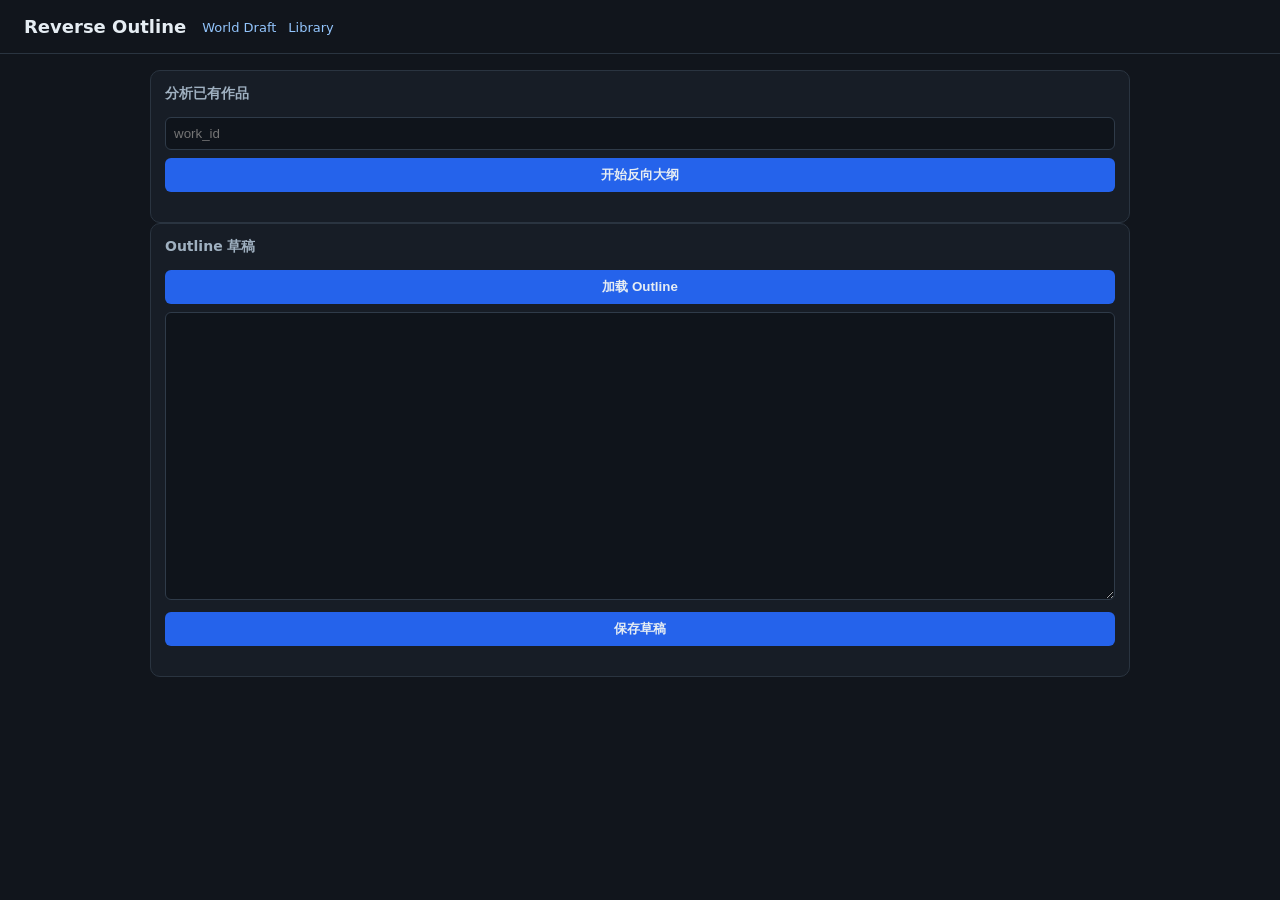
<file: apps/web/analysis.html>
<!doctype html>
<html lang="zh-CN">
<head>
  <meta charset="utf-8">
  <meta name="viewport" content="width=device-width, initial-scale=1">
  <title>Analysis</title>
  <link rel="stylesheet" href="styles.css">
</head>
<body>
  <header>
    <h1>Reverse Outline</h1>
    <nav><a href="/app/">World Draft</a><a href="/app/library.html">Library</a></nav>
    <span id="status"></span>
  </header>
  <main class="single">
    <section class="panel">
      <h2>分析已有作品</h2>
      <input id="work" placeholder="work_id">
      <button id="start">开始反向大纲</button>
      <pre id="report"></pre>
    </section>
    <section class="panel">
      <h2>Outline 草稿</h2>
      <button id="outline">加载 Outline</button>
      <textarea id="content" rows="18"></textarea>
      <button id="save">保存草稿</button>
      <pre id="message"></pre>
    </section>
  </main>
  <script src="analysis.js"></script>
</body>
</html>
</file>
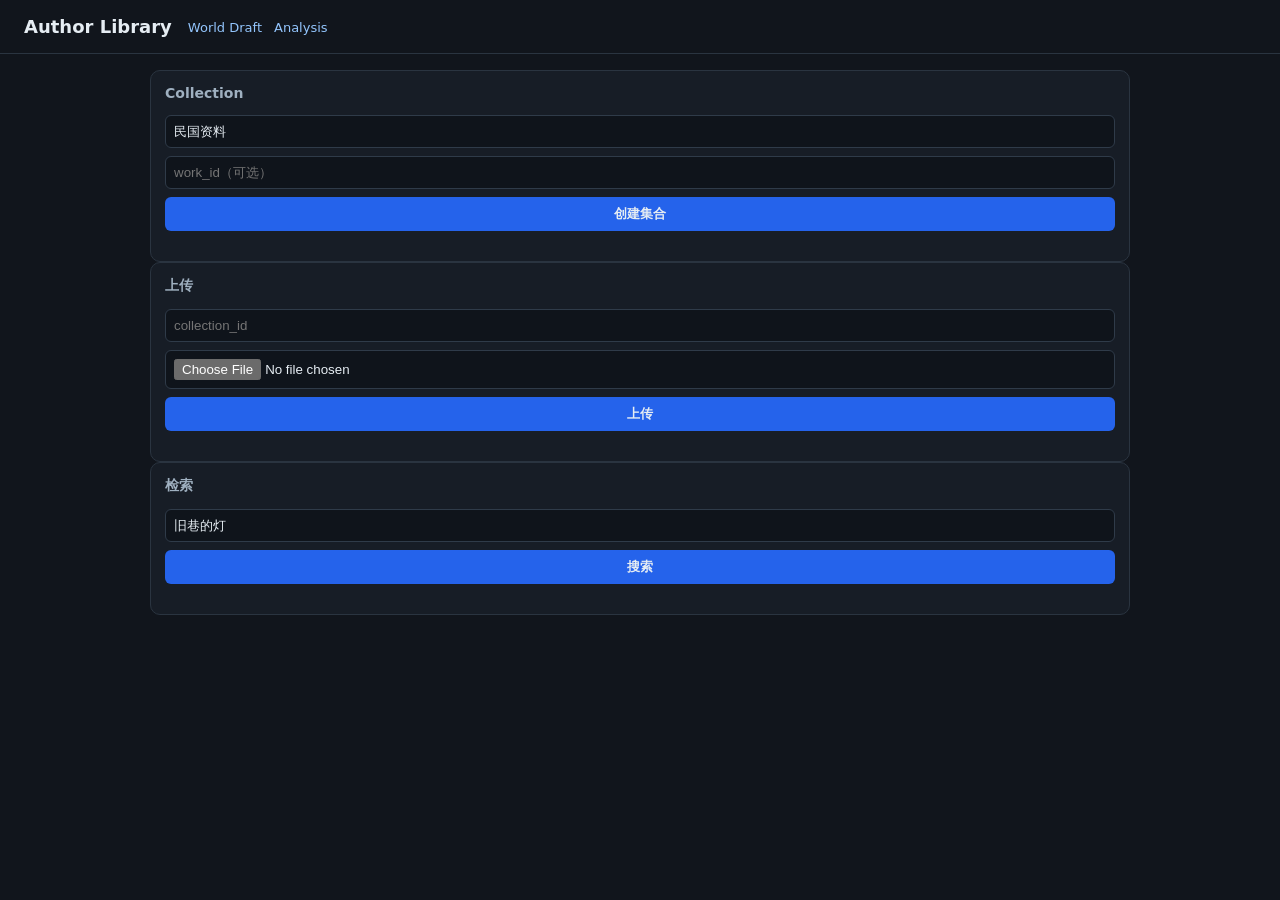
<file: apps/web/library.html>
<!doctype html>
<html lang="zh-CN">
<head>
  <meta charset="utf-8">
  <meta name="viewport" content="width=device-width, initial-scale=1">
  <title>Library</title>
  <link rel="stylesheet" href="styles.css">
</head>
<body>
  <header>
    <h1>Author Library</h1>
    <nav><a href="/app/">World Draft</a><a href="/app/analysis.html">Analysis</a></nav>
    <span id="status"></span>
  </header>
  <main class="single">
    <section class="panel">
      <h2>Collection</h2>
      <input id="name" placeholder="资料集名称" value="民国资料">
      <input id="work" placeholder="work_id（可选）">
      <button id="create">创建集合</button>
      <pre id="collection"></pre>
    </section>
    <section class="panel">
      <h2>上传</h2>
      <input id="collection-id" placeholder="collection_id">
      <input id="file" type="file">
      <button id="upload">上传</button>
      <pre id="upload-result"></pre>
    </section>
    <section class="panel">
      <h2>检索</h2>
      <input id="query" placeholder="检索问题" value="旧巷的灯">
      <button id="search">搜索</button>
      <pre id="search-result"></pre>
    </section>
  </main>
  <script src="library.js"></script>
</body>
</html>
</file>
<file: apps/web/styles.css>
:root { color-scheme: dark; font-family: system-ui, sans-serif; background:#11151c; color:#e6edf3; }
body { margin:0; }
header { display:flex; align-items:center; gap:16px; padding:16px 24px; border-bottom:1px solid #2a3440; }
header h1 { font-size:18px; margin:0; }
#status { color:#8b98a5; font-size:12px; }
main.single { display:block; max-width:980px; margin:0 auto; }
main { display:grid; grid-template-columns: 280px 1fr 1fr; gap:16px; padding:16px; }
.panel { background:#171d26; border:1px solid #2a3440; border-radius:10px; padding:14px; }
.panel h2 { font-size:14px; margin:0 0 10px; color:#9fb0c0; }
input, textarea, select, button { box-sizing:border-box; width:100%; margin:4px 0; padding:8px; border-radius:6px; border:1px solid #2f3b49; background:#0f141b; color:#e6edf3; }
button { background:#2563eb; border:0; cursor:pointer; font-weight:600; }
button:hover { background:#1d4ed8; }
#conversations { list-style:none; padding:0; margin:8px 0 0; }
#conversations li { padding:8px; border-bottom:1px solid #2a3440; cursor:pointer; font-size:13px; }
#conversations li:hover { background:#1e2936; }
#messages { min-height:200px; max-height:420px; overflow:auto; white-space:pre-wrap; font-size:13px; line-height:1.6; }
#messages .user { color:#93c5fd; }
#messages .assistant { color:#e5e7eb; }
#messages .citation { color:#fbbf24; font-size:12px; }
pre { white-space:pre-wrap; font-size:12px; color:#9fb0c0; }
@media (max-width: 1000px) { main { grid-template-columns:1fr; } }

nav a { color:#93c5fd; margin-right:12px; text-decoration:none; font-size:13px; }
</file>
